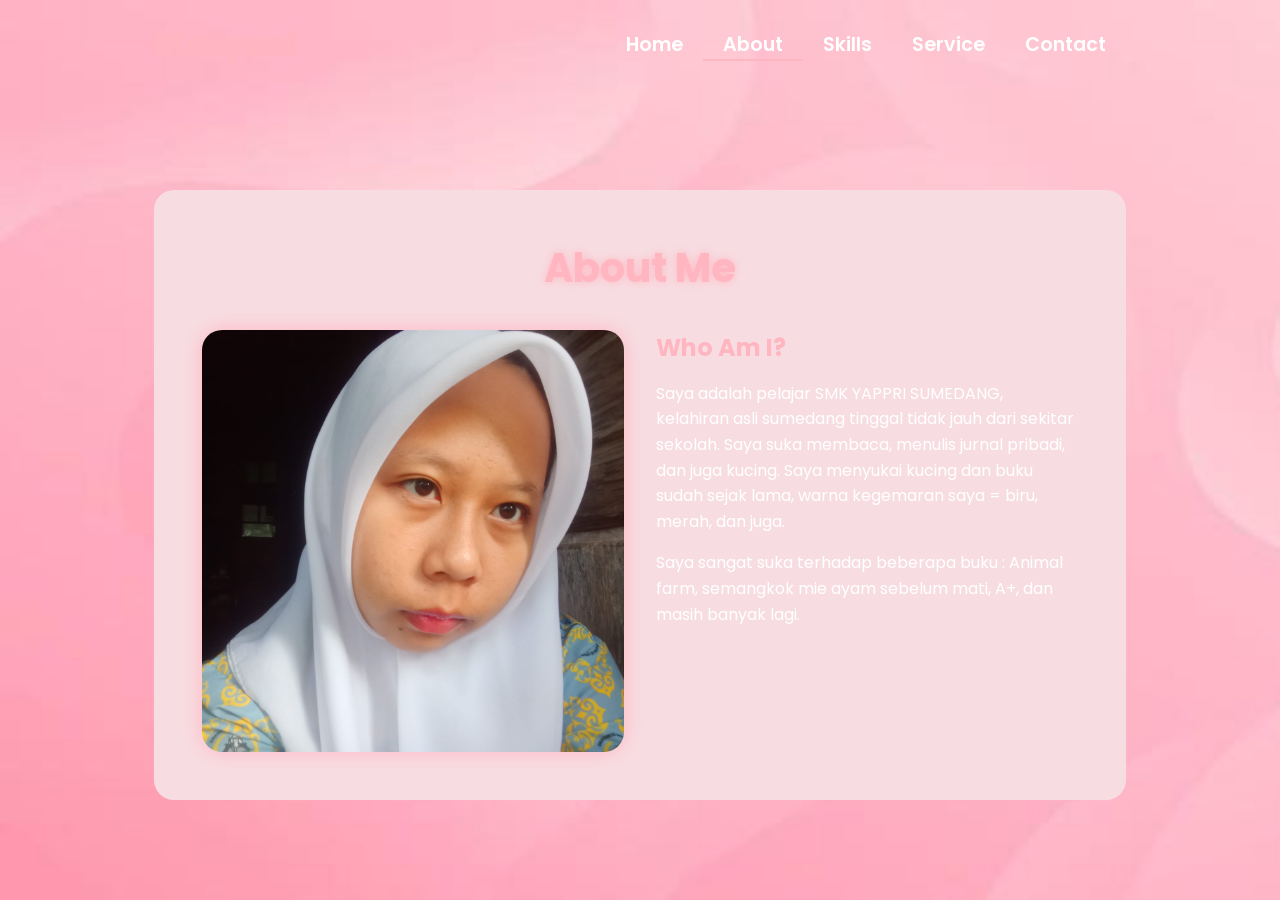
<file: about.html>
<!-- Subscribe Tamzidan Madiyin di YouTube -->

<!DOCTYPE html>
<html lang="en">

<head>
    <meta charset="UTF-8">
    <meta name="viewport" content="width=device-width, initial-scale=1.0">

    <!-- Link ke Font Awesome untuk ikon -->
    <link rel="stylesheet" href="https://cdnjs.cloudflare.com/ajax/libs/font-awesome/6.5.1/css/all.min.css">

    <!-- Link ke library animasi AOS -->
    <link rel="stylesheet" href="https://unpkg.com/aos@next/dist/aos.css" />

    <!-- CSS internal untuk styling halaman -->
    <style>
        /* 
          Import Google Font Poppins
          Font weight yang diimport: 100, 200, 300, 400, 500, 600 
        */
        @import url("https://fonts.googleapis.com/css2?family=Poppins:wght@100;200;300;400;500;600&display=swap");

        /* Reset CSS dan pengaturan default */
        * {
            padding: 0;
            margin: 0;
            font-family: "Poppins", sans-serif;
            box-sizing: border-box;
        }

        /* 
          Styling untuk body
          - Menggunakan background image
          - Cover seluruh viewport
          - Mencegah horizontal scroll
        */
        body {
            width: 100%;
            min-height: 100vh;
            background-image: url("./img/bg.jpg");
            background-size: cover;
            overflow-x: hidden;
            position: relative;
        }

        /* 
          Navbar styling
          - Fixed height 10vh
          - Posisi relative untuk positioning yang tepat
          - z-index tinggi agar selalu di atas konten lain
        */
        nav {
            width: 100%;
            height: 10vh;
            position: sticky;
            position: relative;
            /* Ubah dari sticky ke relative */
            z-index: 1000;
            /* Tambahkan z-index tinggi untuk nav */
        }

        /* Container untuk konten navbar */
        .nav-container {
            width: 100%;
            height: 100%;
            display: flex;
            justify-content: space-around;
            align-items: center;
        }

        /* 
          Logo styling
          - Warna putih dengan ukuran 2rem
          - Text shadow untuk efek glow pada span 
        */
        .logo {
            color: white;
            font-size: 2rem;
            font-weight: bold;
        }

        .logo span {
            color: #FFB6C1; /* Light Pink */
            text-shadow: 0 0 10px #FFB6C1; /* Light Pink */
        }

        /* 
          Hamburger dan Cancel button styling
          - Hanya muncul di mobile view
          - Posisi absolute di kanan atas
        */
        .hamburg,
        .cancel {
            cursor: pointer;
            position: absolute;
            right: 15px;
            top: 10px;
            color: white;
            display: none;
            font-size: clamp(2.5rem, 0.5rem + 5vw, 3rem);
        }

        /* 
          Navigation links container
          - Flex layout untuk alignment horizontal
        */
        .nav-container .links {
            display: flex;
        }

        /* 
          Individual navigation links
          - Spacing dan styling untuk tiap link
          - Hover effect dengan border bottom
        */
        .nav-container .links a {
            font-size: 1.2rem;
            color: white;
            margin: 0 20px;
            text-decoration: none;
            font-weight: 550;
            transition: 0.3s linear;
        }

        .nav-container .links a:hover {
            color: #FFB6C1; /* Light Pink */
            border-bottom: 2px solid #FFB6C1; /* Light Pink */
        }

        /* Styling untuk link aktif */
        .nav-container .links .active {
            color: #FFB6C1; /* Light Pink */
            border-bottom: 2px solid #FFB6C1; /* Light Pink */
        }

        /* 
          Dropdown menu untuk mobile view
          - Fixed positioning dengan transform untuk animasi
          - Backdrop filter untuk efek blur
        */
        .dropdown {
            z-index: 1000;
            position: fixed;
            top: 0;
            left: 0;
            right: 0;
            transform: translateY(-500px);
            width: 100%;
            height: auto;
            backdrop-filter: blur(4px) brightness(40%);
            box-shadow: 0 0 20px black;
            transition: 0.2s linear;
        }

        .dropdown .links a {
            display: flex;
            color: white;
            text-decoration: none;
            padding: 15px 0;
            justify-content: center;
            align-items: center;
            transition: 0.2s linear;
        }

        .dropdown .links a:hover {
            background-color: #FFB6C1; /* Light Pink */
        }

        /* About Section Styles */
        .about-container {
            width: 100%;
            min-height: 90vh;
            display: flex;
            justify-content: center;
            align-items: center;
            padding: 2rem;
            position: relative;
            z-index: 1;
        }

        .about-content {
            width: 80%;
            max-width: 1200px;
            background: #F7DDE2; /*soft PINK */
            backdrop-filter: blur(10px);
            border-radius: 20px;
            padding: 3rem;
            color: white;
            /* box-shadow: 0 0 30px rgba(58, 211, 3, 0.3); */
        }

        .about-header {
            text-align: center;
            margin-bottom: 2rem;
        }

        .about-header h1 {
            font-size: 2.5rem;
            color: #FFB6C1; /* Light Pink */
            text-shadow: 0 0 10px#FFB6C1; /* Light Pink */
            margin-bottom: 1rem;
        }

        .about-grid {
            display: grid;
            grid-template-columns: 1fr 1fr;
            gap: 2rem;
        }

        .about-image {
            width: 100%;
            aspect-ratio: 1;
            border-radius: 20px;
            overflow: hidden;
            box-shadow: 0 0 20px #FFB6C1; /* Light Pink */
        }

        .about-image img {
            width: 100%;
            height: 100%;
            object-fit: cover;
        }

        .about-text h2 {
            color: #FFB6C1; /* Light Pink */
            margin-bottom: 1rem;
        }

        .about-text p {
            line-height: 1.6;
            margin-bottom: 1rem;
        }

        .stats {
            display: grid;
            grid-template-columns: repeat(2, 1fr);
            gap: 1rem;
            margin-top: 2rem;
        }

        .stat-item {
            background: #F7DDE2; /*soft PINK */
            padding: 1rem;
            border-radius: 10px;
            text-align: center;
            border: 1px solid #FFB6C1; /* Light Pink */
            cursor: pointer;
        }

        .stat-item h3 {
            color: #FFB6C1; /* Light Pink */
            font-size: 1.5rem;
            margin-bottom: 0.5rem;
        }

        .content-grid {
            display: grid;
            grid-template-columns: repeat(auto-fit, minmax(280px, 1fr));
            gap: 2rem;
            padding: 2rem 0;
        }

        .content-card {
            background: #FFB6C1; /* Light Pink */
            border-radius: 15px;
            overflow: hidden;
            transition: all 0.3s ease;
            cursor: pointer;
        }

        .content-card:hover {
            transform: translateY(-5px);
            box-shadow: 0 5px 15px #FFB6C1; /* Light Pink */
        }

        .card-image {
            width: 100%;
            height: 200px;
            overflow: hidden;
        }

        .card-image img {
            width: 100%;
            height: 100%;
            object-fit: cover;
        }

        .card-info {
            padding: 1.5rem;
        }

        .card-info h3 {
            color:#FFB6C1; /* Light Pink */
            margin-bottom: 0.5rem;
        }

        .card-info p {
            font-size: 0.9rem;
            margin-bottom: 1rem;
        }

        .card-info .technologies {
            display: flex;
            flex-wrap: wrap;
            gap: 0.5rem;
            margin-top: 1rem;
        }

        .technology-tag {
            background: #F7DDE2; /*soft PINK */
            padding: 0.3rem 0.8rem;
            border-radius: 15px;
            font-size: 0.8rem;
            color: #FFB6C1; /* Light Pink */
        }

        .back-button {
            display: inline-block;
            padding: 0.8rem 1.5rem;
            background:#F7DDE2; /*soft PINK */
            color: white;
            border-radius: 5px;
            text-decoration: none;
            margin-bottom: 2rem;
            transition: all 0.3s ease;
        }

        .back-button:hover {
            background: #F7DDE2; /*soft PINK */
            transform: translateY(-2px);
        }

        .award-icon {
            font-size: 2rem;
            color: #FFB6C1; /* Light Pink */
            margin-bottom: 1rem;
        }

        .client-testimonial {
            font-style: italic;
            margin-top: 1rem;
            padding: 1rem;
            background: #F7DDE2; /*soft PINK */
            border-radius: 10px;
        }



        @media (max-width: 884px) {
            .about-grid {
                grid-template-columns: 1fr;
            }

            nav .logo {
                position: absolute;
                top: 16px;
                left: 15px;
                font-size: 1.5rem;
            }

            .nav-container .links {
                display: none;
            }

            .hamburg,
            .cancel {
                display: block;
            }
        }

        @media (max-width: 440px) {
            .about-container {
                padding: 1rem;
            }

            .about-content {
                width: 95%;
                /* Memperbesar width untuk layar kecil */
                padding: 1.5rem;
            }

            .about-header h1 {
                font-size: 1.8rem;
                /* Mengurangi ukuran judul */
            }

            .about-text h2 {
                font-size: 1.4rem;
                /* Mengurangi ukuran sub-judul */
            }

            .about-text p {
                font-size: 0.9rem;
                /* Mengurangi ukuran teks */
                line-height: 1.4;
            }

            .about-image {
                width: 100%;
                max-height: 250px;
                /* Membatasi tinggi gambar */
            }

            .stats {
                grid-template-columns: repeat(2, 1fr);
                /* Tetap 2 kolom tapi lebih kecil */
                gap: 0.8rem;
            }

            .stat-item {
                padding: 0.8rem;
            }

            .stat-item h3 {
                font-size: 1.2rem;
                /* Mengurangi ukuran angka statistik */
            }

            .stat-item p {
                font-size: 0.8rem;
                /* Mengurangi ukuran teks statistik */
            }

            /* Menyesuaikan padding untuk link statistik */
            .stat-item a {
                padding: 0.5rem;
                display: block;
            }
        }
    </style>
    <title>About - Portfolio Website</title>
</head>

<body>

    <!-- Navigasi -->
    <nav>
        <div class="nav-container">
            <div class="logo" data-aos="zoom-in" data-aos-duration="1500">
                 <span>Ristiyani</span>
            </div>
            <div class="links">
                <div class="link" data-aos="fade-up" data-aos-duration="1500" data-aos-delay="100"><a
                        href="index.html">Home</a></div>
                <div class="link active" data-aos="fade-up" data-aos-duration="1500" data-aos-delay="200"><a
                        href="about.html">About</a></div>
                <div class="link" data-aos="fade-up" data-aos-duration="1500" data-aos-delay="300"><a
                        href="skill.html">Skills</a></div>
                <div class="link" data-aos="fade-up" data-aos-duration="1500" data-aos-delay="400"><a
                        href="service.html">Service</a></div>
                <div class="link" data-aos="fade-up" data-aos-duration="1500" data-aos-delay="500"><a
                        href="contact.html">Contact</a></div>
            </div>
        </div>
        <i class="fa-solid fa-bars hamburg" onclick="hamburg()"></i>
        <div class="dropdown">
            <div class="links">
                <a href="index.html">Home</a>
                <a href="about.html">About</a>
                <a href="skill.html">Skills</a>
                <a href="service.html">Service</a>
                <a href="contact.html">Contact</a>
                <i class="fa-solid fa-xmark cancel" onclick="cancel()"></i>
            </div>
        </div>
    </nav>

    <!-- Konten utama halaman About -->
    <div class="about-container">
        <div class="about-content" id="aboutContent">
            <!-- Bagian header -->
            <div class="about-header" data-aos="fade-down" data-aos-duration="1500">
                <h1>About Me</h1>
            </div>

            <!-- Grid untuk gambar dan teks deskripsi -->
            <div class="about-grid">
                <div class="about-image" data-aos="fade-right" data-aos-duration="1500">
                    <img src="img/risti.jpeg" alt="About Image">
                </div>
                <div class="about-text" data-aos="fade-left" data-aos-duration="1500">
                    <h2>Who Am I?</h2>
                    <p>Saya adalah pelajar SMK YAPPRI SUMEDANG, kelahiran asli sumedang tinggal tidak jauh dari sekitar sekolah. Saya suka membaca, menulis jurnal pribadi, dan juga kucing.
                    Saya menyukai kucing dan buku sudah sejak lama, warna kegemaran saya = biru, merah, dan juga.</p>
                    <p>Saya sangat suka terhadap beberapa buku : Animal farm, semangkok mie ayam sebelum mati, A+, dan masih banyak lagi. </p>

            </div>
        </div>

        <!-- Link ke library animasi AOS -->
        <script src="https://unpkg.com/aos@next/dist/aos.js"></script>

        <!-- JavaScript untuk interaksi dan animasi halaman -->
        <script>

            // Inisialisasi library AOS
            AOS.init({ offset: 0 });

            // Fungsi untuk menampilkan menu hamburger
            function hamburg() {
                const navbar = document.querySelector(".dropdown")
                navbar.style.transform = "translateY(0px)"
            }

            // Fungsi untuk menyembunyikan menu hamburger
            function cancel() {
                const navbar = document.querySelector(".dropdown")
                navbar.style.transform = "translateY(-500px)"
            }

            // Fungsi untuk menampilkan daftar Project
            function showProjects() {
                const aboutContent = document.getElementById('aboutContent');
                aboutContent.innerHTML = `
                <a href="about.html" class="back-button" onclick="restoreInitialContent()">
                    <i class="fas fa-arrow-left"></i> Back
                </a>
                <div class="about-header" data-aos="fade-down" data-aos-duration="1500">
                    <h1>My Projects</h1>
                </div>
                <div class="content-grid">
                    ${generateProjectCards()}
                </div>
            `;
                AOS.refresh();
            }

            // Fungsi untuk menampilkan daftar Experience
            function showExperience() {
                const aboutContent = document.getElementById('aboutContent');
                aboutContent.innerHTML = `
                <a href="about.html" class="back-button" onclick="restoreInitialContent()">
                    <i class="fas fa-arrow-left"></i> Back
                </a>
                <div class="about-header" data-aos="fade-down" data-aos-duration="1500">
                    <h1>My Experience</h1>
                </div>
                <div class="content-grid">
                    ${generateExperienceCards()}
                </div>
            `;
                AOS.refresh();
            }

            // Fungsi untuk menampilkan daftar Clients
            function showClients() {
                const aboutContent = document.getElementById('aboutContent');
                aboutContent.innerHTML = `
                <a href="about.html" class="back-button" onclick="restoreInitialContent()">
                    <i class="fas fa-arrow-left"></i> Back
                </a>
                <div class="about-header" data-aos="fade-down" data-aos-duration="1500">
                    <h1>Client Success Stories</h1>
                </div>
                <div class="content-grid">
                    ${generateClientCards()}
                </div>
            `;
                AOS.refresh();
            }

            // Fungsi untuk menampilkan daftar Awards
            function showAwards() {
                const aboutContent = document.getElementById('aboutContent');
                aboutContent.innerHTML = `
                <a href="about.html" class="back-button" onclick="restoreInitialContent()">
                    <i class="fas fa-arrow-left"></i> Back
                </a>
                <div class="about-header" data-aos="fade-down" data-aos-duration="1500">
                    <h1>Awards & Recognition</h1>
                </div>
                <div class="content-grid">
                    ${generateAwardCards()}
                </div>
            `;
                AOS.refresh();
            }

            // Fungsi pembantu untuk menghasilkan kartu project
            function generateProjectCards() {
                const projects = [
                    {
                        title: "E-Commerce Platform",
                        image: "img/risti.jpeg",
                        description: "A full-stack e-commerce solution with payment integration",
                        technologies: ["React", "Node.js", "MongoDB"]
                    },
                    {
                        title: "Portfolio Website",
                        image: "img/zoro.jpg",
                        description: "Responsive portfolio website with modern animations",
                        technologies: ["HTML", "CSS", "JavaScript"]
                    },
                    {
                        title: "Task Management App",
                        image: "img/zoro.jpg",
                        description: "Mobile-first task management application",
                        technologies: ["Vue.js", "Firebase"]
                    }
                    // Add more projects as needed
                ];

                return projects.map(project => `
                <div class="content-card" data-aos="fade-up">
                    <div class="card-image">
                        <img src="${project.image}" alt="${project.title}">
                    </div>
                    <div class="card-info">
                        <h3>${project.title}</h3>
                        <p>${project.description}</p>
                        <div class="technologies">
                            ${project.technologies.map(tech => `
                                <span class="technology-tag">${tech}</span>
                            `).join('')}
                        </div>
                    </div>
                </div>
            `).join('');
            }

            // Fungsi pembantu untuk menghasilkan kartu experience
            function generateExperienceCards() {
                const experiences = [
                    {
                        title: "Senior Web Developer",
                        company: "Tech Solutions Inc.",
                        period: "2021 - Present",
                        description: "Leading frontend development team and implementing modern web solutions"
                    },
                    {
                        title: "Frontend Developer",
                        company: "Digital Agency",
                        period: "2019 - 2021",
                        description: "Developed responsive websites and web applications"
                    }
                    // Add more experiences as needed
                ];

                return experiences.map(exp => `
                <div class="content-card" data-aos="fade-up">
                    <div class="card-info">
                        <h3>${exp.title}</h3>
                        <h4>${exp.company}</h4>
                        <p class="period">${exp.period}</p>
                        <p>${exp.description}</p>
                    </div>
                </div>
            `).join('');
            }

            // Fungsi pembantu untuk menghasilkan kartu client
            function generateClientCards() {
                const clients = [
                    {
                        name: "Ell Udin",
                        company: "Innovation Corp",
                        image: "img/risti.jpeg",
                        testimonial: "Outstanding work on our company website redesign!"
                    },
                    {
                        name: "Ell Ucup",
                        company: "Tech Startup",
                        image: "img/risti.jpeg",
                        testimonial: "Delivered our app ahead of schedule with excellent quality"
                    }
                    // Add more clients as needed
                ];

                return clients.map(client => `
                <div class="content-card" data-aos="fade-up">
                    <div class="card-image">
                        <img src="${client.image}" alt="${client.name}">
                    </div>
                    <div class="card-info">
                        <h3>${client.name}</h3>
                        <h4>${client.company}</h4>
                        <p class="client-testimonial">"${client.testimonial}"</p>
                    </div>
                </div>
            `).join('');
            }

            // Fungsi pembantu untuk menghasilkan kartu award
            function generateAwardCards() {
                const awards = [
                    {
                        title: "Best Web Design",
                        organization: "Design Awards 2023",
                        description: "Recognition for exceptional web design and user experience"
                    },
                    {
                        title: "Innovation Award",
                        organization: "Tech Summit 2022",
                        description: "Awarded for innovative use of emerging technologies"
                    }
                    // Add more awards as needed
                ];

                return awards.map(award => `
                <div class="content-card" data-aos="fade-up">
                    <div class="card-info">
                        <div class="award-icon">
                            <i class="fas fa-trophy"></i>
                        </div>
                        <h3>${award.title}</h3>
                        <h4>${award.organization}</h4>
                        <p>${award.description}</p>
                    </div>
                </div>
            `).join('');
            }

            // Fungsi untuk mengembalikan konten awal
            function restoreInitialContent() {
                const aboutContent = document.getElementById('aboutContent');
                aboutContent.innerHTML = `
                <div class="about-header" data-aos="fade-down" data-aos-duration="1500">
                    <h1>About Me</h1>
                </div>
                <div class="about-grid">
                    <div class="about-image" data-aos="fade-right" data-aos-duration="1500">
                        <img src="img/zoro.jpg" alt="About Image">
                    </div>
                    <div class="about-text" data-aos="fade-left" data-aos-duration="1500">
                        <h2>Who Am I?</h2>
                        <p>I'm a passionate developer and designer with a keen eye for detail and a drive for creating
                            innovative digital solutions. With expertise in web development, UI/UX design, and content
                            creation, I bring ideas to life through code and creativity.</p>
                        <p>My journey in technology began with a simple curiosity and has evolved into a professional
                            pursuit of excellence in digital craftsmanship.</p>

                        <div class="stats">
                            <div class="stat-item" data-aos="zoom-in" data-aos-duration="1500" data-aos-delay="200" onclick="showProjects()">
                                <h3>50+</h3>
                                <p>Projects Completed</p>
                            </div>
                            <div class="stat-item" data-aos="zoom-in" data-aos-duration="1500" data-aos-delay="400" onclick="showExperience()">
                                <h3>3+</h3>
                                <p>Years Experience</p>
                            </div>
                            <div class="stat-item" data-aos="zoom-in" data-aos-duration="1500" data-aos-delay="600" onclick="showClients()">
                                <h3>20+</h3>
                                <p>Happy Clients</p>
                            </div>
                            <div class="stat-item" data-aos="zoom-in" data-aos-duration="1500" data-aos-delay="800" onclick="showAwards()">
                                <h3>15+</h3>
                                <p>Awards Won</p>
                            </div>
                        </div>
                    </div>
                </div>
            `;
                AOS.refresh();
            }

        </script>
</body>

</html>

<!-- Subscribe Tamzidan Madiyin di YouTube -->
</file>
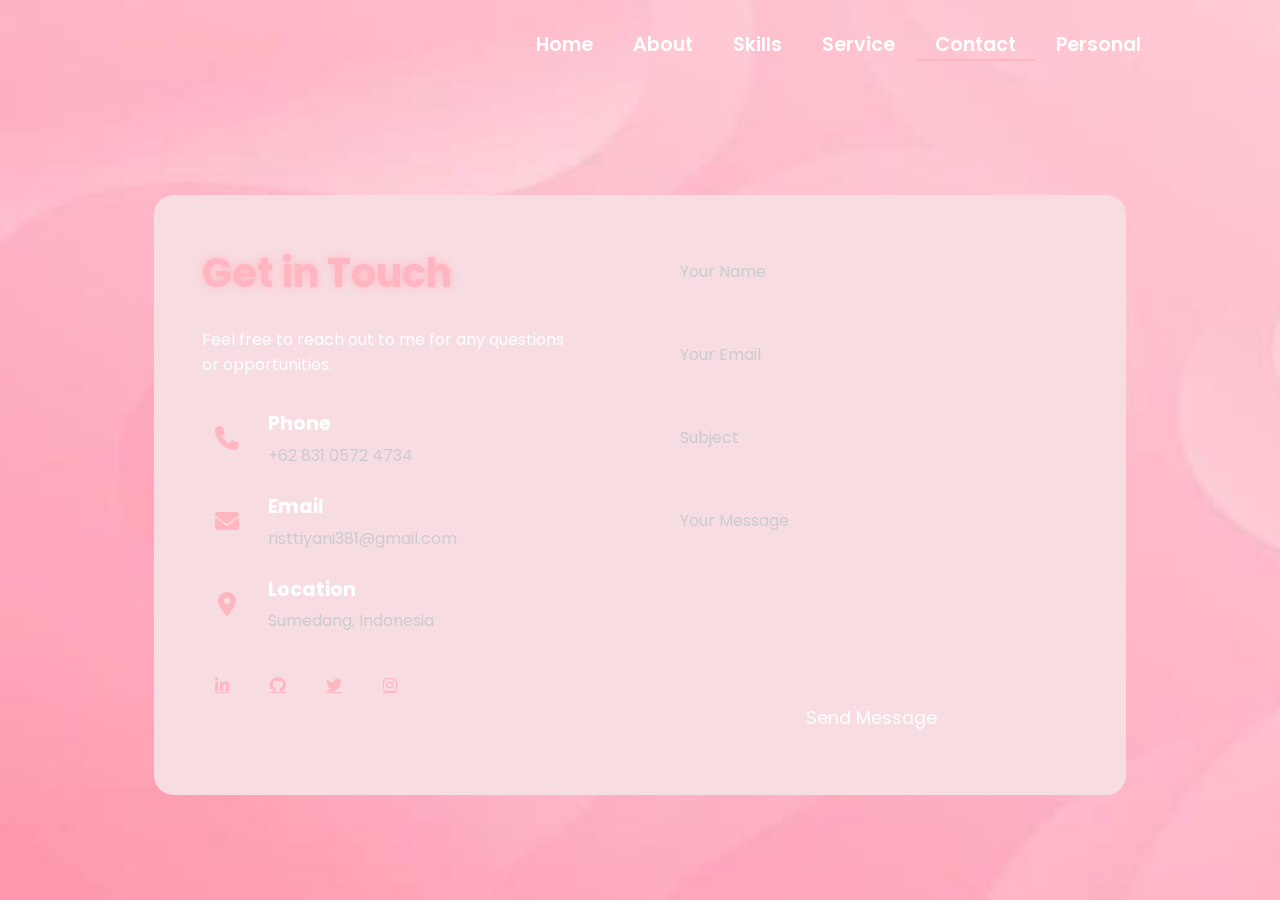
<file: contact.html>
<!-- Subscribe Tamzidan Madiyin di YouTube -->
<!DOCTYPE html>
<html lang="en">

<head>
    <meta charset="UTF-8">
    <meta name="viewport" content="width=device-width, initial-scale=1.0">
    <link rel="stylesheet" href="https://cdnjs.cloudflare.com/ajax/libs/font-awesome/6.5.1/css/all.min.css">
    <link rel="stylesheet" href="https://unpkg.com/aos@next/dist/aos.css" />
    <style>
        @import url("https://fonts.googleapis.com/css2?family=Poppins:wght@100;200;300;400;500;600&display=swap");

        * {
            padding: 0;
            margin: 0;
            font-family: "Poppins", sans-serif;
            box-sizing: border-box;
        }

        body {
            width: 100%;
            height: 100vh;
            background-image: url("./img/bg.jpg");
            background-size: cover;
            overflow: auto;
            position: relative;
        }

        nav {
            width: 100%;
            height: 10vh;
            position: relative;
            z-index: 1000;
        }

        .nav-container {
            width: 100%;
            height: 100%;
            display: flex;
            justify-content: space-around;
            align-items: center;
        }

        .logo {
            color: white;
            font-size: 2rem;
            font-weight: bold;
        }

        .logo span {
            color: #FFB6C1; /* Light Pink */
            text-shadow: 0 0 10px #FFB6C1; /* Light Pink */
        }

        .hamburg,
        .cancel {
            cursor: pointer;
            position: absolute;
            right: 15px;
            top: 10px;
            color: white;
            display: none;
            font-size: clamp(2.5rem, 0.5rem + 5vw, 3rem);
        }

        .nav-container .links {
            display: flex;
        }

        .nav-container .links a {
            font-size: 1.2rem;
            color: white;
            margin: 0 20px;
            text-decoration: none;
            font-weight: 550;
            transition: 0.3s linear;
        }

        .nav-container .links a:hover {
            color: #FFB6C1; /* Light Pink */
            border-bottom: 2px solid #FFB6C1; /* Light Pink */
        }

        .nav-container .links .active {
            color: #FFB6C1; /* Light Pink */
            border-bottom: 2px solid #FFB6C1; /* Light Pink */
        }

        .dropdown {
            z-index: 1000;
            position: fixed;
            top: 0;
            left: 0;
            right: 0;
            transform: translateY(-500px);
            width: 100%;
            height: auto;
            backdrop-filter: blur(4px) brightness(40%);
            box-shadow: 0 0 20px black;
            transition: 0.2s linear;
        }

        .dropdown .links a {
            display: flex;
            color: white;
            text-decoration: none;
            padding: 15px 0;
            justify-content: center;
            align-items: center;
            transition: 0.2s linear;
        }

        .dropdown .links a:hover {
            background-color: rgb(58, 211, 3);
        }

        /* Contact Section Styles */
        .contact-container {
            width: 100%;
            min-height: 90vh;
            display: flex;
            justify-content: center;
            align-items: center;
            padding: 2rem;
        }

        .contact-content {
            width: 80%;
            max-width: 1200px;
            background: #F7DDE2; /*soft PINK */
            backdrop-filter: blur(10px);
            border-radius: 20px;
            padding: 3rem;
            color: white;
            display: grid;
            grid-template-columns: 1fr 1fr;
            gap: 3rem;
        }

        .contact-info {
            padding-right: 2rem;
        }

        .contact-header h1 {
            font-size: 2.5rem;
            color: #FFB6C1; /* Light Pink */
            text-shadow: 0 0 10px #FFB6C1; /* Light Pink */
            margin-bottom: 1.5rem;
        }

        .contact-details {
            margin-top: 2rem;
        }

        .contact-item {
            display: flex;
            align-items: center;
            margin-bottom: 1.5rem;
        }

        .contact-icon {
            width: 50px;
            height: 50px;
            background: #F7DDE2; /*soft PINK */
            border-radius: 50%;
            display: flex;
            justify-content: center;
            align-items: center;
            margin-right: 1rem;
        }

        .contact-icon i {
            font-size: 1.5rem;
            color: #FFB6C1; /* Light Pink */
        }

        .contact-text h3 {
            font-size: 1.2rem;
            margin-bottom: 0.3rem;
        }

        .contact-text p {
            color: #cccccc;
        }

        .contact-form form {
            display: flex;
            flex-direction: column;
            gap: 1.5rem;
        }

        .form-group {
            position: relative;
        }

        .form-group input,
        .form-group textarea {
            width: 100%;
            padding: 1rem;
            background:#F7DDE2; /*soft PINK */
            border: 1px solid #F7DDE2; /*soft PINK */
            border-radius: 8px;
            color: white;
            font-size: 1rem;
            transition: all 0.3s ease;
        }

        .form-group textarea {
            height: 150px;
            resize: none;
        }

        .form-group input:focus,
        .form-group textarea:focus {
            outline: none;
            border-color: #FFB6C1; /* Light Pink */
            box-shadow: 0 0 10px#FFB6C1; /* Light Pink */
        }

        .form-group label {
            position: absolute;
            left: 1rem;
            top: 1rem;
            color: #cccccc;
            transition: all 0.3s ease;
            pointer-events: none;
        }

        .form-group input:focus~label,
        .form-group input:valid~label,
        .form-group textarea:focus~label,
        .form-group textarea:valid~label {
            top: -0.5rem;
            left: 0.8rem;
            font-size: 0.8rem;
            padding: 0 0.5rem;
            background: #F7DDE2; /*soft PINK */
            color: #FFB6C1; /* Light Pink */
        }

        .submit-btn {
            padding: 1rem 2rem;
            background: #F7DDE2; /*soft PINK */
            border: none;
            border-radius: 8px;
            color: white;
            font-size: 1.1rem;
            cursor: pointer;
            transition: all 0.3s ease;
            margin-top: 1rem;
        }

        .submit-btn:hover {
            background: transparent;
            box-shadow: 0 0 20px #F7DDE2; /*soft PINK */
            border: 2px solid #F7DDE2; /*soft PINK */
        }

        .social-links {
            margin-top: 2rem;
            display: flex;
            gap: 1rem;
        }

        .social-links a {
            width: 40px;
            height: 40px;
            background: #F7DDE2; /*soft PINK */
            border-radius: 50%;
            display: flex;
            justify-content: center;
            align-items: center;
            color: #FFB6C1; /* Light Pink */
            transition: all 0.3s ease;
        }

        .social-links a:hover {
            background: #F7DDE2; /*soft PINK */
            color: white;
            transform: translateY(-5px);
            box-shadow: 0 0 15px #F7DDE2; /*soft PINK */
        }

        @media (max-height: 800px) {
            body {
                height: auto;
                min-height: 100vh;
            }

            .contact-container {
                height: auto;
                min-height: 90vh;
            }
        }

        @media (max-width: 884px) {
            nav .logo {
                position: absolute;
                top: 16px;
                left: 15px;
                font-size: 1.5rem;
            }

            .nav-container .links {
                display: none;
            }

            .hamburg,
            .cancel {
                display: block;
            }

            .contact-content {
                grid-template-columns: 1fr;
                gap: 2rem;
            }

            .contact-info {
                padding-right: 0;
            }
        }

        @media (max-width: 640px) {
            .contact-container {
                padding: 1rem;
            }

            .contact-content {
                width: 95%;
                padding: 1.5rem;
            }

            .contact-header h1 {
                font-size: 2rem;
            }

            .contact-item {
                flex-direction: column;
                text-align: center;
            }

            .contact-icon {
                margin-right: 0;
                margin-bottom: 1rem;
            }
        }
    </style>
    <title>Contact - Portfolio Website</title>
</head>

<body>
    <nav>
        <div class="nav-container">
            <div class="logo" data-aos="zoom-in" data-aos-duration="1500">
                 <span>RISTIYANI</span>
            </div>
            <div class="links">
                <div class="link" data-aos="fade-up" data-aos-duration="1500" data-aos-delay="100"><a
                        href="index.html">Home</a></div>
                <div class="link" data-aos="fade-up" data-aos-duration="1500" data-aos-delay="200"><a
                        href="about.html">About</a></div>
                <div class="link" data-aos="fade-up" data-aos-duration="1500" data-aos-delay="300"><a
                        href="skill.html">Skills</a></div>
                <div class="link" data-aos="fade-up" data-aos-duration="1500" data-aos-delay="400"><a
                        href="service.html">Service</a></div>
                <div class="link active" data-aos="fade-up" data-aos-duration="1500" data-aos-delay="500"><a
                        href="contact.html">Contact</a></div>
                <div class="link" data-aos="fade-up" data-aos-duration="1500" data-aos-delay="500"><a
                        href="personal.html">Personal</a></div>
            </div>
        </div>
        <i class="fa-solid fa-bars hamburg" onclick="hamburg()"></i>
        <div class="dropdown">
            <div class="links">
                <a href="index.html">Home</a>
                <a href="about.html">About</a>
                <a href="skill.html">Skills</a>
                <a href="service.html">Service</a>
                <a href="contact.html">Contact</a>
                <a href="personal.html">Personal</a>
                <i class="fa-solid fa-xmark cancel" onclick="cancel()"></i>
            </div>
        </div>
    </nav>

    <div class="contact-container">
        <div class="contact-content">
            <div class="contact-info">
                <div class="contact-header" data-aos="fade-right" data-aos-duration="1500">
                    <h1>Get in Touch</h1>
                    <p>Feel free to reach out to me for any questions or opportunities.</p>
                </div>

                <div class="contact-details">
                    <div class="contact-item" data-aos="fade-right" data-aos-duration="1500" data-aos-delay="200">
                        <div class="contact-icon">
                            <i class="fas fa-phone"></i>
                        </div>
                        <div class="contact-text">
                            <h3>Phone</h3>
                            <p>+62 831 0572 4734</p>
                        </div>
                    </div>

                    <div class="contact-item" data-aos="fade-right" data-aos-duration="1500" data-aos-delay="400">
                        <div class="contact-icon">
                            <i class="fas fa-envelope"></i>
                        </div>
                        <div class="contact-text">
                            <h3>Email</h3>
                            <p>risttiyani381@gmail.com</p>
                        </div>
                    </div>

                    <div class="contact-item" data-aos="fade-right" data-aos-duration="1500" data-aos-delay="600">
                        <div class="contact-icon">
                            <i class="fas fa-location-dot"></i>
                        </div>
                        <div class="contact-text">
                            <h3>Location</h3>
                            <p>Sumedang, Indonesia</p>
                        </div>
                    </div>
                </div>

                <div class="social-links" data-aos="fade-up" data-aos-duration="1500" data-aos-delay="800">
                    <a href="#"><i class="fab fa-linkedin-in"></i></a>
                    <a href="#"><i class="fab fa-github"></i></a>
                    <a href="#"><i class="fab fa-twitter"></i></a>
                    <a href="#"><i class="fab fa-instagram"></i></a>
                </div>
            </div>

            <div class="contact-form" data-aos="fade-left" data-aos-duration="1500" data-aos-delay="200">
                <form action="https://formspree.io/f/mwppavbk" method="POST">
                    <div class="form-group">
                        <input type="text" id="name" name="name" required>
                        <label for="name">Your Name</label>
                    </div>

                    <div class="form-group">
                        <input type="email" id="email" name="email" required>
                        <label for="email">Your Email</label>
                    </div>

                    <div class="form-group">
                        <input type="text" id="subject" name="subject" required>
                        <label for="subject">Subject</label>
                    </div>

                    <div class="form-group">
                        <textarea id="message" name="message" required></textarea>
                        <label for="message">Your Message</label>
                    </div>

                    <button type="submit" class="submit-btn">Send Message</button>
                </form>
            </div>
        </div>
    </div>

    <script src="https://unpkg.com/aos@next/dist/aos.js"></script>
    <script>
        AOS.init({ offset: 0, });
    </script>
    <script src="./js/script.js"></script>
</body>

</html>
<!-- Subscrbe YouTube Tamzidan Mahdiyin  -->
</file>
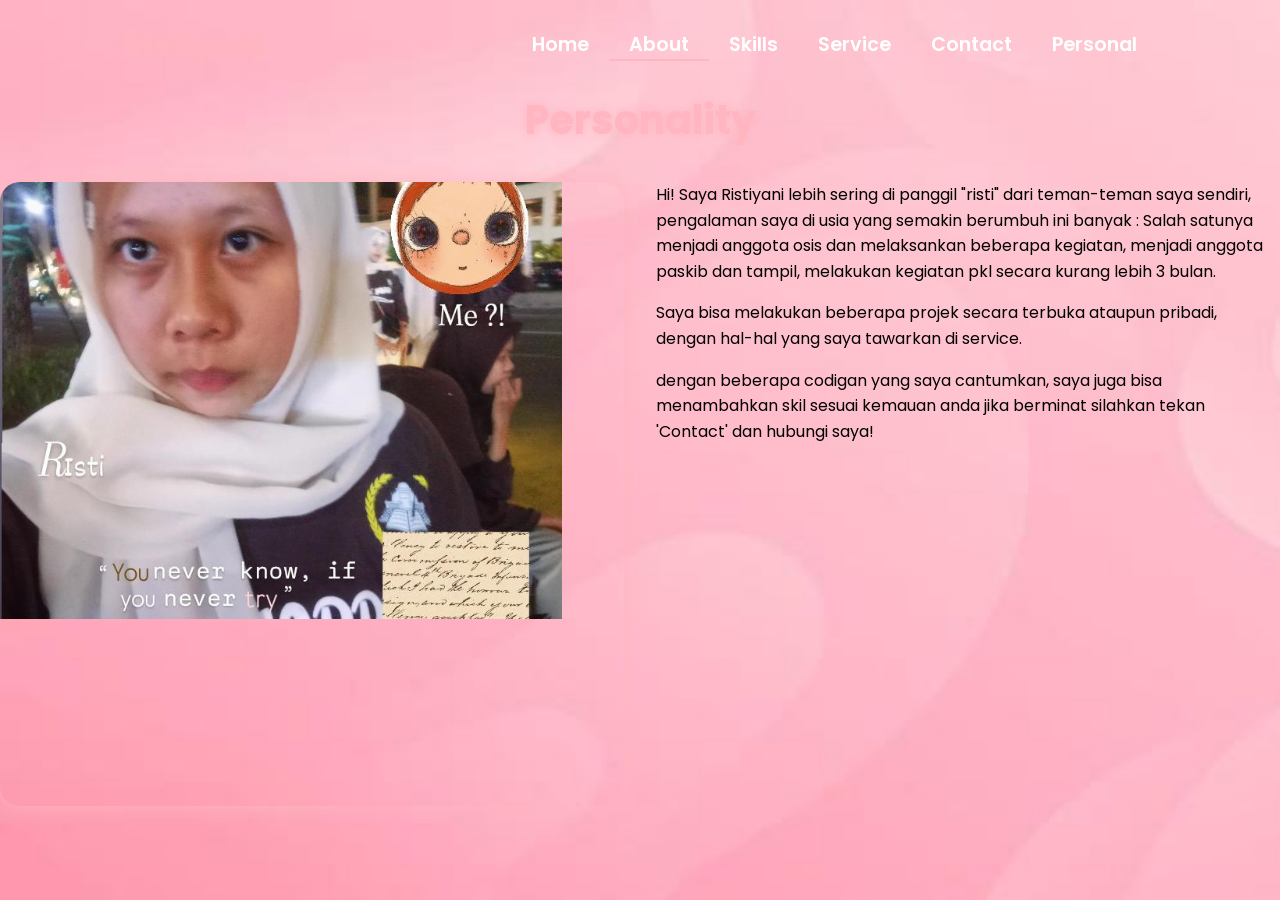
<file: personal.html>
<!DOCTYPE html>
<html lang="en">

<head>
    <meta charset="UTF-8">
    <meta name="viewport" content="width=device-width, initial-scale=1.0">

    <!-- Link ke Font Awesome untuk ikon -->
    <link rel="stylesheet" href="https://cdnjs.cloudflare.com/ajax/libs/font-awesome/6.5.1/css/all.min.css">

    <!-- Link ke library animasi AOS -->
    <link rel="stylesheet" href="https://unpkg.com/aos@next/dist/aos.css" />

    <!-- CSS internal untuk styling halaman -->
    <style>
        /* 
          Import Google Font Poppins
          Font weight yang diimport: 100, 200, 300, 400, 500, 600 
        */
        @import url("https://fonts.googleapis.com/css2?family=Poppins:wght@100;200;300;400;500;600&display=swap");

        /* Reset CSS dan pengaturan default */
        * {
            padding: 0;
            margin: 0;
            font-family: "Poppins", sans-serif;
            box-sizing: border-box;
        }

        /* 
          Styling untuk body
          - Menggunakan background image
          - Cover seluruh viewport
          - Mencegah horizontal scroll
        */
        body {
            width: 100%;
            min-height: 100vh;
            background-image: url("./img/bg.jpg");
            background-size: cover;
            overflow-x: hidden;
            position: relative;
        }

        /* 
          Navbar styling
          - Fixed height 10vh
          - Posisi relative untuk positioning yang tepat
          - z-index tinggi agar selalu di atas konten lain
        */
        nav {
            width: 100%;
            height: 10vh;
            position: sticky;
            position: relative;
            /* Ubah dari sticky ke relative */
            z-index: 1000;
            /* Tambahkan z-index tinggi untuk nav */
        }

        /* Container untuk konten navbar */
        .nav-container {
            width: 100%;
            height: 100%;
            display: flex;
            justify-content: space-around;
            align-items: center;
        }

        /* 
          Logo styling
          - Warna putih dengan ukuran 2rem
          - Text shadow untuk efek glow pada span 
        */
        .logo {
            color: white;
            font-size: 2rem;
            font-weight: bold;
        }

        .logo span {
            color: #FFB6C1; /* Light Pink */
            text-shadow: 0 0 10px #FFB6C1; /* Light Pink */
        }

        /* 
          Hamburger dan Cancel button styling
          - Hanya muncul di mobile view
          - Posisi absolute di kanan atas
        */
        .hamburg,
        .cancel {
            cursor: pointer;
            position: absolute;
            right: 15px;
            top: 10px;
            color: white;
            display: none;
            font-size: clamp(2.5rem, 0.5rem + 5vw, 3rem);
        }

        /* 
          Navigation links container
          - Flex layout untuk alignment horizontal
        */
        .nav-container .links {
            display: flex;
        }

        /* 
          Individual navigation links
          - Spacing dan styling untuk tiap link
          - Hover effect dengan border bottom
        */
        .nav-container .links a {
            font-size: 1.2rem;
            color: white;
            margin: 0 20px;
            text-decoration: none;
            font-weight: 550;
            transition: 0.3s linear;
        }

        .nav-container .links a:hover {
            color: #FFB6C1; /* Light Pink */
            border-bottom: 2px solid #FFB6C1; /* Light Pink */
        }

        /* Styling untuk link aktif */
        .nav-container .links .active {
            color: #FFB6C1; /* Light Pink */
            border-bottom: 2px solid #FFB6C1; /* Light Pink */
        }

        /* 
          Dropdown menu untuk mobile view
          - Fixed positioning dengan transform untuk animasi
          - Backdrop filter untuk efek blur
        */
        .dropdown {
            z-index: 1000;
            position: fixed;
            top: 0;
            left: 0;
            right: 0;
            transform: translateY(-500px);
            width: 100%;
            height: auto;
            backdrop-filter: blur(4px) brightness(40%);
            box-shadow: 0 0 20px black;
            transition: 0.2s linear;
        }

        .dropdown .links a {
            display: flex;
            color: white;
            text-decoration: none;
            padding: 15px 0;
            justify-content: center;
            align-items: center;
            transition: 0.2s linear;
        }

        .dropdown .links a:hover {
            background-color: #FFB6C1; /* Light Pink */
        }

        /* About Section Styles */
        .about-container {
            width: 100%;
            min-height: 90vh;
            display: flex;
            justify-content: center;
            align-items: center;
            padding: 2rem;
            position: relative;
            z-index: 1;
        }

        .about-content {
            width: 80%;
            max-width: 1200px;
            background: #F7DDE2; /*soft PINK */
            backdrop-filter: blur(10px);
            border-radius: 20px;
            padding: 3rem;
            color: white;
            /* box-shadow: 0 0 30px rgba(58, 211, 3, 0.3); */
        }

        .about-header {
            text-align: center;
            margin-bottom: 2rem;
        }

        .about-header h1 {
            font-size: 2.5rem;
            color: #FFB6C1; /* Light Pink */
            text-shadow: 0 0 10px#FFB6C1; /* Light Pink */
            margin-bottom: 1rem;
        }

        .about-grid {
            display: grid;
            grid-template-columns: 1fr 1fr;
            gap: 2rem;
        }

        .about-image {
            width: 100%;
            aspect-ratio: 1;
            border-radius: 20px;
            overflow: hidden;
            box-shadow: 0 0 20px #FFB6C1; /* Light Pink */
        }

        .about-image img {
            width: 90%;
            height: 70%;
            object-fit: cover;
        }

        .about-text h2 {
            color: #FFB6C1; /* Light Pink */
            margin-bottom: 1rem;
        }

        .about-text p {
            line-height: 1.6;
            margin-bottom: 1rem;
        }

        .stats {
            display: grid;
            grid-template-columns: repeat(2, 1fr);
            gap: 1rem;
            margin-top: 2rem;
        }

        .stat-item {
            background: #F7DDE2; /*soft PINK */
            padding: 1rem;
            border-radius: 10px;
            text-align: center;
            border: 1px solid #FFB6C1; /* Light Pink */
            cursor: pointer;
        }

        .stat-item h3 {
            color: #FFB6C1; /* Light Pink */
            font-size: 1.5rem;
            margin-bottom: 0.5rem;
        }

        .content-grid {
            display: grid;
            grid-template-columns: repeat(auto-fit, minmax(280px, 1fr));
            gap: 2rem;
            padding: 2rem 0;
        }

        .content-card {
            background: #FFB6C1; /* Light Pink */
            border-radius: 15px;
            overflow: hidden;
            transition: all 0.3s ease;
            cursor: pointer;
        }

        .content-card:hover {
            transform: translateY(-5px);
            box-shadow: 0 5px 15px #FFB6C1; /* Light Pink */
        }

        .card-image {
            width: 100%;
            height: 200px;
            overflow: hidden;
        }

        .card-image img {
            width: 100%;
            height: 100%;
            object-fit: cover;
        }

        .card-info {
            padding: 1.5rem;
        }

        .card-info h3 {
            color:#FFB6C1; /* Light Pink */
            margin-bottom: 0.5rem;
        }

        .card-info p {
            font-size: 0.9rem;
            margin-bottom: 1rem;
        }

        .card-info .technologies {
            display: flex;
            flex-wrap: wrap;
            gap: 0.5rem;
            margin-top: 1rem;
        }

        .technology-tag {
            background: #F7DDE2; /*soft PINK */
            padding: 0.3rem 0.8rem;
            border-radius: 15px;
            font-size: 0.8rem;
            color: #FFB6C1; /* Light Pink */
        }

        .back-button {
            display: inline-block;
            padding: 0.8rem 1.5rem;
            background:#F7DDE2; /*soft PINK */
            color: white;
            border-radius: 5px;
            text-decoration: none;
            margin-bottom: 2rem;
            transition: all 0.3s ease;
        }

        .back-button:hover {
            background: #F7DDE2; /*soft PINK */
            transform: translateY(-2px);
        }

        .award-icon {
            font-size: 2rem;
            color: #FFB6C1; /* Light Pink */
            margin-bottom: 1rem;
        }

        .client-testimonial {
            font-style: italic;
            margin-top: 1rem;
            padding: 1rem;
            background: #F7DDE2; /*soft PINK */
            border-radius: 10px;
        }



        @media (max-width: 884px) {
            .about-grid {
                grid-template-columns: 1fr;
            }

            nav .logo {
                position: absolute;
                top: 16px;
                left: 15px;
                font-size: 1.5rem;
            }

            .nav-container .links {
                display: none;
            }

            .hamburg,
            .cancel {
                display: block;
            }
        }

        @media (max-width: 440px) {
            .about-container {
                padding: 1rem;
            }

            .about-content {
                width: 95%;
                /* Memperbesar width untuk layar kecil */
                padding: 1.5rem;
            }

            .about-header h1 {
                font-size: 1.8rem;
                /* Mengurangi ukuran judul */
            }

            .about-text h2 {
                font-size: 1.4rem;
                /* Mengurangi ukuran sub-judul */
            }

            .about-text p {
                font-size: 0.9rem;
                /* Mengurangi ukuran teks */
                line-height: 1.4;
            }

            .about-image {
                width: 100%;
                max-height: 250px;
                /* Membatasi tinggi gambar */
            }

            .stats {
                grid-template-columns: repeat(2, 1fr);
                /* Tetap 2 kolom tapi lebih kecil */
                gap: 0.8rem;
            }

            .stat-item {
                padding: 0.8rem;
            }

            .stat-item h3 {
                font-size: 1.2rem;
                /* Mengurangi ukuran angka statistik */
            }

            .stat-item p {
                font-size: 0.8rem;
                /* Mengurangi ukuran teks statistik */
            }

            /* Menyesuaikan padding untuk link statistik */
            .stat-item a {
                padding: 0.5rem;
                display: block;
            }
        }
    </style>
    <title>About - Portfolio Website</title>
</head>

<body>

    <!-- Navigasi -->
    <nav>
        <div class="nav-container">
            <div class="logo" data-aos="zoom-in" data-aos-duration="1500">
                 <span>Ristiyani</span>
            </div>
            <div class="links">
                <div class="link" data-aos="fade-up" data-aos-duration="1500" data-aos-delay="100"><a
                        href="index.html">Home</a></div>
                <div class="link active" data-aos="fade-up" data-aos-duration="1500" data-aos-delay="200"><a
                        href="about.html">About</a></div>
                <div class="link" data-aos="fade-up" data-aos-duration="1500" data-aos-delay="300"><a
                        href="skill.html">Skills</a></div>
                <div class="link" data-aos="fade-up" data-aos-duration="1500" data-aos-delay="400"><a
                        href="service.html">Service</a></div>
                <div class="link" data-aos="fade-up" data-aos-duration="1500" data-aos-delay="500"><a
                        href="contact.html">Contact</a></div>
                <div class="link" data-aos="fade-up" data-aos-duration="1500" data-aos-delay="500"><a
                        href="personal.html">Personal</a></div>
            </div>
        </div>
        <i class="fa-solid fa-bars hamburg" onclick="hamburg()"></i>
        <div class="dropdown">
            <div class="links">
                <a href="index.html">Home</a>
                <a href="about.html">About</a>
                <a href="skill.html">Skills</a>
                <a href="service.html">Service</a>
                <a href="contact.html">Contact</a>
                <a href="personal.html">Personal</a>
                <i class="fa-solid fa-xmark cancel" onclick="cancel()"></i>
            </div>
        </div>
    </nav>

    <!-- Konten utama halaman About -->
    <div class="personal-container">
        <div class="personal-content" id="aboutContent">
            <!-- Bagian header -->
            <div class="about-header" data-aos="fade-down" data-aos-duration="1500">
                <h1>Personality</h1>
            </div>

            <!-- Grid untuk gambar dan teks deskripsi -->
            <div class="about-grid">
                <div class="about-image" data-aos="fade-right" data-aos-duration="1500">
                    <img src="img/ree.jpeg" alt="personal  Image">
                </div>
                <div class="about-text" data-aos="fade-left" data-aos-duration="1500">
                    
                     <p>Hi! Saya Ristiyani lebih sering di panggil "risti" dari teman-teman saya sendiri, pengalaman saya di usia yang semakin berumbuh ini banyak :
                    Salah satunya menjadi anggota osis dan melaksankan beberapa kegiatan, menjadi anggota paskib dan tampil, melakukan kegiatan pkl secara kurang lebih 3 bulan.</p>
                    <p>Saya bisa melakukan beberapa projek secara terbuka ataupun pribadi, dengan hal-hal yang saya tawarkan di service.  </p>
                    <p>dengan beberapa codigan yang saya cantumkan, saya juga bisa  menambahkan skil sesuai kemauan anda jika berminat silahkan tekan 'Contact' dan hubungi saya!</p>

            </div>
        </div>
    </div>





     <!-- Link ke library animasi AOS -->
        <script src="https://unpkg.com/aos@next/dist/aos.js"></script>

        <!-- JavaScript untuk interaksi dan animasi halaman -->
        <script>

            // Inisialisasi library AOS
            AOS.init({ offset: 0 });

            // Fungsi untuk menampilkan menu hamburger
            function hamburg() {
                const navbar = document.querySelector(".dropdown")
                navbar.style.transform = "translateY(0px)"
            }

            // Fungsi untuk menyembunyikan menu hamburger
            function cancel() {
                const navbar = document.querySelector(".dropdown")
                navbar.style.transform = "translateY(-500px)"
            }

            // Fungsi untuk menampilkan daftar Project
            function showProjects() {
                const aboutContent = document.getElementById('aboutContent');
                aboutContent.innerHTML = `
                <a href="about.html" class="back-button" onclick="restoreInitialContent()">
                    <i class="fas fa-arrow-left"></i> Back
                </a>
                <div class="about-header" data-aos="fade-down" data-aos-duration="1500">
                    <h1>My Projects</h1>
                </div>
                <div class="content-grid">
                    ${generateProjectCards()}
                </div>
            `;
                AOS.refresh();
            }

            // Fungsi untuk menampilkan daftar Experience
            function showExperience() {
                const aboutContent = document.getElementById('aboutContent');
                aboutContent.innerHTML = `
                <a href="about.html" class="back-button" onclick="restoreInitialContent()">
                    <i class="fas fa-arrow-left"></i> Back
                </a>
                <div class="about-header" data-aos="fade-down" data-aos-duration="1500">
                    <h1>My Experience</h1>
                </div>
                <div class="content-grid">
                    ${generateExperienceCards()}
                </div>
            `;
                AOS.refresh();
            }

            // Fungsi untuk menampilkan daftar Clients
            function showClients() {
                const aboutContent = document.getElementById('aboutContent');
                aboutContent.innerHTML = `
                <a href="about.html" class="back-button" onclick="restoreInitialContent()">
                    <i class="fas fa-arrow-left"></i> Back
                </a>
                <div class="about-header" data-aos="fade-down" data-aos-duration="1500">
                    <h1>Client Success Stories</h1>
                </div>
                <div class="content-grid">
                    ${generateClientCards()}
                </div>
            `;
                AOS.refresh();
            }

            // Fungsi untuk menampilkan daftar Awards
            function showAwards() {
                const aboutContent = document.getElementById('aboutContent');
                aboutContent.innerHTML = `
                <a href="about.html" class="back-button" onclick="restoreInitialContent()">
                    <i class="fas fa-arrow-left"></i> Back
                </a>
                <div class="about-header" data-aos="fade-down" data-aos-duration="1500">
                    <h1>Awards & Recognition</h1>
                </div>
                <div class="content-grid">
                    ${generateAwardCards()}
                </div>
            `;
                AOS.refresh();
            }

</script>
</div>
</body>
</html>
</file>
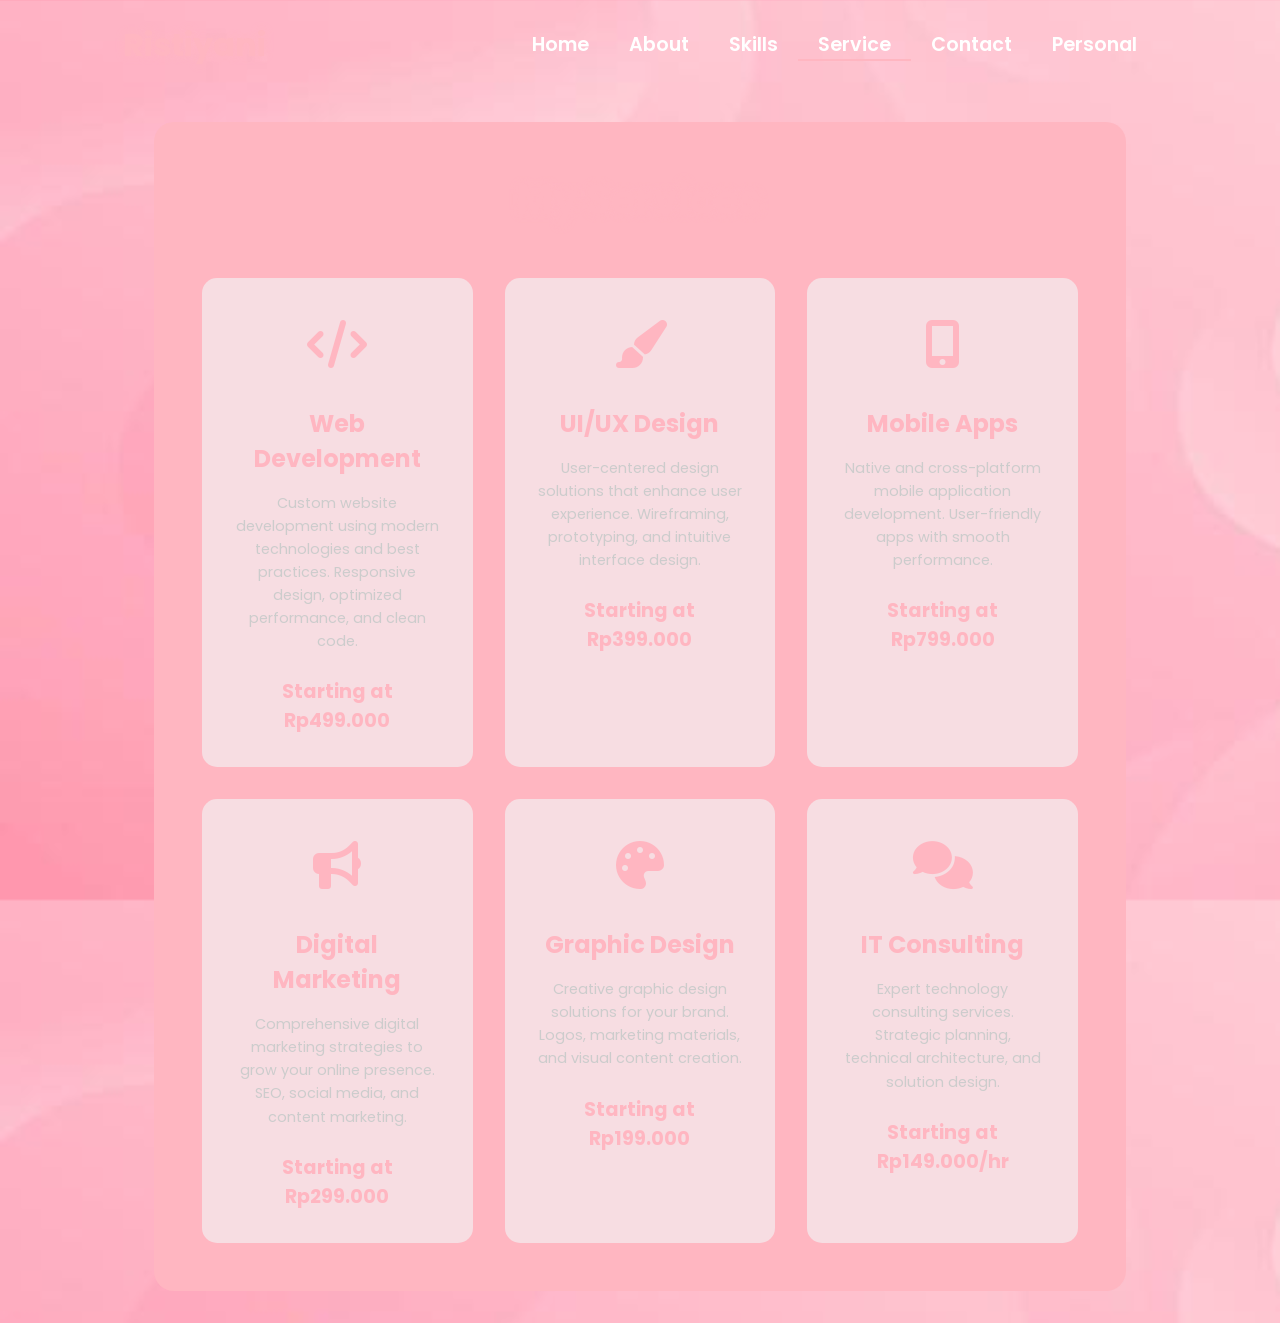
<file: service.html>
<!-- Subscribe Tamzidan Madiyin di YouTube -->

<!DOCTYPE html>
<html lang="en">
<head>
    <meta charset="UTF-8">
    <meta name="viewport" content="width=device-width, initial-scale=1.0">
    <link rel="stylesheet" href="https://cdnjs.cloudflare.com/ajax/libs/font-awesome/6.5.1/css/all.min.css">
    <link rel="stylesheet" href="https://unpkg.com/aos@next/dist/aos.css" />
    <style>
        @import url("https://fonts.googleapis.com/css2?family=Poppins:wght@100;200;300;400;500;600&display=swap");

        * {
            padding: 0;
            margin: 0;
            font-family: "Poppins", sans-serif;
            box-sizing: border-box;
        }

        body {
            width: 100%;
            height: 100vh;
            background-image: url("./img/bg.jpg");
            background-size: cover;
            overflow: auto;
            position: relative;
        }

        nav {
            width: 100%;
            height: 10vh;
            position: relative;
            z-index: 1000;
        }

        .nav-container {
            width: 100%;
            height: 100%;
            display: flex;
            justify-content: space-around;
            align-items: center;
        }

        .logo {
            color: white;
            font-size: 2rem;
            font-weight: bold;
        }

        .logo span {
            color: #FFB6C1; /* Light Pink */
            text-shadow: 0 0 10px #FFB6C1; /* Light Pink */
        }

        .hamburg, .cancel {
            cursor: pointer;
            position: absolute;
            right: 15px;
            top: 10px;
            color: white;
            display: none;
            font-size: clamp(2.5rem, 0.5rem + 5vw, 3rem);
        }

        .nav-container .links {
            display: flex;
        }

        .nav-container .links a {
            font-size: 1.2rem;
            color: white;
            margin: 0 20px;
            text-decoration: none;
            font-weight: 550;
            transition: 0.3s linear;
        }

        .nav-container .links a:hover {
            color: #FFB6C1; /* Light Pink */
            border-bottom: 2px solid #FFB6C1; /* Light Pink */
        }

        .nav-container .links .active {
            color: #FFB6C1; /* Light Pink */
            border-bottom: 2px solid #FFB6C1; /* Light Pink */
        }

        .dropdown {
            z-index: 1000;
            position: fixed;
            top: 0;
            left: 0;
            right: 0;
            transform: translateY(-500px);
            width: 100%;
            height: auto;
            backdrop-filter: blur(4px) brightness(40%);
            box-shadow: 0 0 20px black;
            transition: 0.2s linear;
        }

        .dropdown .links a {
            display: flex;
            color: white;
            text-decoration: none;
            padding: 15px 0;
            justify-content: center;
            align-items: center;
            transition: 0.2s linear;
        }

        .dropdown .links a:hover {
            background-color: #F7DDE2; /*soft PINK */
        }

        /* Service Section Styles */
        .services-container {
            width: 100%;
            min-height: 90vh;
            display: flex;
            justify-content: center;
            align-items: center;
            padding: 2rem;
        }

        .services-content {
            width: 80%;
            max-width: 1200px;
            background:  #FFB6C1; /* Light Pink */
            backdrop-filter: blur(10px);
            border-radius: 20px;
            padding: 3rem;
            color: white;
        }

        .services-header {
            text-align: center;
            margin-bottom: 3rem;
        }

        .services-header h1 {
            font-size: 2.5rem;
            color: #FFB6C1; /* Light Pink */
            text-shadow: 0 0 10px #FFB6C1; /* Light Pink */
            margin-bottom: 1rem;
        }

        .services-grid {
            display: grid;
            grid-template-columns: repeat(3, 1fr);
            gap: 2rem;
        }

        .service-card {
            background: #F7DDE2; /*soft PINK */
            border-radius: 15px;
            padding: 2rem;
            text-align: center;
            transition: all 0.3s ease;
            cursor: pointer;
        }

        .service-card:hover {
            transform: translateY(-10px);
            box-shadow: 0 0 20px #FFB6C1; /* Light Pink */
        }

        .service-icon {
            font-size: 3rem;
            color: #FFB6C1; /* Light Pink */
            margin-bottom: 1.5rem;
        }

        .service-title {
            font-size: 1.5rem;
            color: #FFB6C1; /* Light Pink */
            margin-bottom: 1rem;
        }

        .service-description {
            font-size: 0.9rem;
            line-height: 1.6;
            color: #cccccc;
        }

        .service-price {
            margin-top: 1.5rem;
            font-size: 1.2rem;
            color: #FFB6C1; /* Light Pink */
            font-weight: bold;
        }

        @media (max-height: 800px) {
            body {
                height: auto;
                min-height: 100vh;
            }
            
            .services-container {
                height: auto;
                min-height: 90vh;
            }
        }

        @media (max-width: 884px) {
            .services-grid {
                grid-template-columns: repeat(2, 1fr);
            }
            
            nav .logo {
                position: absolute;
                top: 16px;
                left: 15px;
                font-size: 1.5rem;
            }

            .nav-container .links {
                display: none;
            }

            .hamburg, .cancel {
                display: block;
            }
        }

        @media (max-width: 640px) {
            .services-container {
                padding: 1rem;
            }

            .services-content {
                width: 95%;
                padding: 1.5rem;
            }

            .services-grid {
                grid-template-columns: 1fr;
            }

            .services-header h1 {
                font-size: 2rem;
            }

            .service-card {
                padding: 1.5rem;
            }
        }
    </style>
    <title>Services - Portfolio Website</title>
</head>
<body>
    <nav>
        <div class="nav-container">
            <div class="logo" data-aos="zoom-in" data-aos-duration="1500">
                 <span>Ristiyani</span>
            </div>
            <div class="links">
                <div class="link" data-aos="fade-up" data-aos-duration="1500" data-aos-delay="100"><a href="index.html">Home</a></div>
                <div class="link" data-aos="fade-up" data-aos-duration="1500" data-aos-delay="200"><a href="about.html">About</a></div>
                <div class="link" data-aos="fade-up" data-aos-duration="1500" data-aos-delay="300"><a href="skill.html">Skills</a></div>
                <div class="link active" data-aos="fade-up" data-aos-duration="1500" data-aos-delay="400"><a href="service.html">Service</a></div>
                <div class="link" data-aos="fade-up" data-aos-duration="1500" data-aos-delay="500"><a href="contact.html">Contact</a></div>
                <div class="link" data-aos="fade-up" data-aos-duration="1500" data-aos-delay="500"><a
                        href="personal.html">Personal</a></div>
            </div>
        </div>
        <i class="fa-solid fa-bars hamburg" onclick="hamburg()"></i>
        <div class="dropdown">
            <div class="links">
                <a href="index.html">Home</a>
                <a href="about.html">About</a>
                <a href="skill.html">Skills</a>
                <a href="service.html">Service</a>
                <a href="contact.html">Contact</a>
                <a href="personal.html">Personal</a>
                <i class="fa-solid fa-xmark cancel" onclick="cancel()"></i>
            </div>
        </div>
    </nav>

    <div class="services-container">
        <div class="services-content">
            <div class="services-header" data-aos="fade-down" data-aos-duration="1500">
                <h1>My Services</h1>
            </div>
            <div class="services-grid">
                <!-- Web Development -->
                <div class="service-card" data-aos="fade-up" data-aos-duration="1500" data-aos-delay="100">
                    <div class="service-icon">
                        <i class="fas fa-code"></i>
                    </div>
                    <h3 class="service-title">Web Development</h3>
                    <p class="service-description">Custom website development using modern technologies and best practices. Responsive design, optimized performance, and clean code.</p>
                    <div class="service-price">Starting at Rp499.000</div>
                </div>

                <!-- UI/UX Design -->
                <div class="service-card" data-aos="fade-up" data-aos-duration="1500" data-aos-delay="300">
                    <div class="service-icon">
                        <i class="fas fa-paint-brush"></i>
                    </div>
                    <h3 class="service-title">UI/UX Design</h3>
                    <p class="service-description">User-centered design solutions that enhance user experience. Wireframing, prototyping, and intuitive interface design.</p>
                    <div class="service-price">Starting at Rp399.000</div>
                </div>

                <!-- Mobile App Development -->
                <div class="service-card" data-aos="fade-up" data-aos-duration="1500" data-aos-delay="500">
                    <div class="service-icon">
                        <i class="fas fa-mobile-alt"></i>
                    </div>
                    <h3 class="service-title">Mobile Apps</h3>
                    <p class="service-description">Native and cross-platform mobile application development. User-friendly apps with smooth performance.</p>
                    <div class="service-price">Starting at Rp799.000</div>
                </div>

                <!-- Digital Marketing -->
                <div class="service-card" data-aos="fade-up" data-aos-duration="1500" data-aos-delay="700">
                    <div class="service-icon">
                        <i class="fas fa-bullhorn"></i>
                    </div>
                    <h3 class="service-title">Digital Marketing</h3>
                    <p class="service-description">Comprehensive digital marketing strategies to grow your online presence. SEO, social media, and content marketing.</p>
                    <div class="service-price">Starting at Rp299.000</div>
                </div>

                <!-- Graphic Design -->
                <div class="service-card" data-aos="fade-up" data-aos-duration="1500" data-aos-delay="900">
                    <div class="service-icon">
                        <i class="fas fa-palette"></i>
                    </div>
                    <h3 class="service-title">Graphic Design</h3>
                    <p class="service-description">Creative graphic design solutions for your brand. Logos, marketing materials, and visual content creation.</p>
                    <div class="service-price">Starting at Rp199.000</div>
                </div>

                <!-- Consulting -->
                <div class="service-card" data-aos="fade-up" data-aos-duration="1500" data-aos-delay="1100">
                    <div class="service-icon">
                        <i class="fas fa-comments"></i>
                    </div>
                    <h3 class="service-title">IT Consulting</h3>
                    <p class="service-description">Expert technology consulting services. Strategic planning, technical architecture, and solution design.</p>
                    <div class="service-price">Starting at Rp149.000/hr</div>
                </div>
            </div>
        </div>
    </div>

    <script src="https://unpkg.com/aos@next/dist/aos.js"></script>
    <script>
        AOS.init({offset: 0});
        
        function hamburg() {
            const navbar = document.querySelector(".dropdown")
            navbar.style.transform = "translateY(0px)"
        }
        
        function cancel() {
            const navbar = document.querySelector(".dropdown")
            navbar.style.transform = "translateY(-500px)"
        }
    </script>
</body>
</html>

<!-- Subscribe Tamzidan Madiyin di YouTube -->
</file>
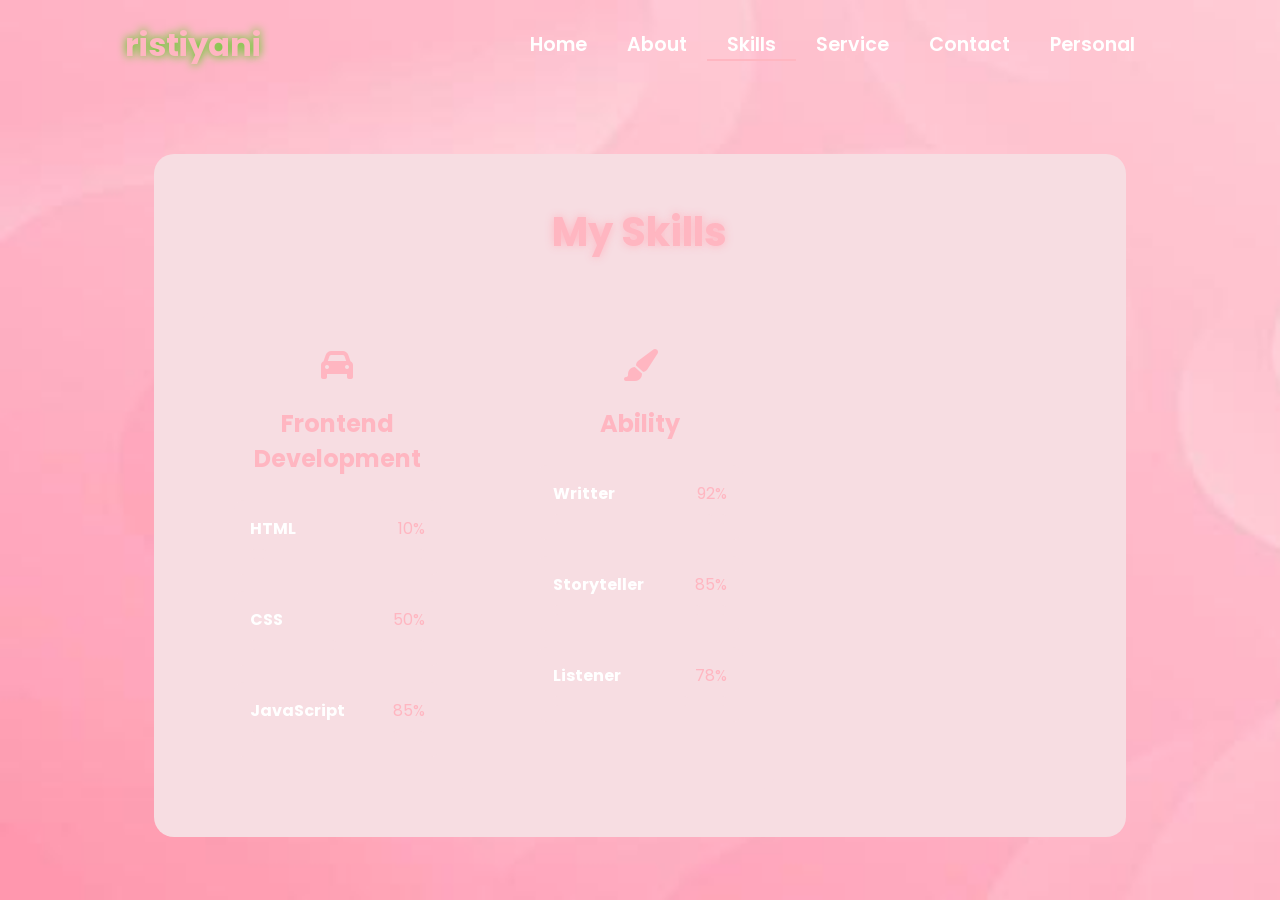
<file: skill.html>
<!-- Subscribe Tamzidan Madiyin di YouTube -->

<!DOCTYPE html>
<html lang="en">
<head>
    <meta charset="UTF-8">
    <meta name="viewport" content="width=device-width, initial-scale=1.0">
    <link rel="stylesheet" href="https://cdnjs.cloudflare.com/ajax/libs/font-awesome/6.5.1/css/all.min.css">
    <link rel="stylesheet" href="https://unpkg.com/aos@next/dist/aos.css" />
    <style>
        @import url("https://fonts.googleapis.com/css2?family=Poppins:wght@100;200;300;400;500;600&display=swap");

        * {
            padding: 0;
            margin: 0;
            font-family: "Poppins", sans-serif;
            box-sizing: border-box;
        }

        body {
            width: 100%;
            min-height: 100vh;
            background-image: url("./img/bg.jpg");
            background-size: cover;
            overflow-x: hidden;
            position: relative;
        }

        nav {
            width: 100%;
            height: 10vh;
            position: relative;
            z-index: 1000;
        }

        .nav-container {
            width: 100%;
            height: 100%;
            display: flex;
            justify-content: space-around;
            align-items: center;
        }

        .logo {
            color: white;
            font-size: 2rem;
            font-weight: bold;
        }

        .logo span {
            color: #FFB6C1; /* Light Pink */
            text-shadow: 0 0 10px rgb(58, 211, 3);
        }

        .hamburg, .cancel {
            cursor: pointer;
            position: absolute;
            right: 15px;
            top: 10px;
            color: white;
            display: none;
            font-size: clamp(2.5rem, 0.5rem + 5vw, 3rem);
        }

        .nav-container .links {
            display: flex;
        }

        .nav-container .links a {
            font-size: 1.2rem;
            color: white;
            margin: 0 20px;
            text-decoration: none;
            font-weight: 550;
            transition: 0.3s linear;
        }

        .nav-container .links a:hover {
            color: #FFB6C1; /* Light Pink */
            border-bottom: 2px solid #FFB6C1; /* Light Pink */
        }

        .nav-container .links .active {
            color: #FFB6C1; /* Light Pink */
            border-bottom: 2px solid #FFB6C1; /* Light Pink */ ;
        }

        .dropdown {
            z-index: 1000;
            position: fixed;
            top: 0;
            left: 0;
            right: 0;
            transform: translateY(-500px);
            width: 100%;
            height: auto;
            backdrop-filter: blur(4px) brightness(40%);
            box-shadow: 0 0 20px black;
            transition: 0.2s linear;
        }

        .dropdown .links a {
            display: flex;
            color: white;
            text-decoration: none;
            padding: 15px 0;
            justify-content: center;
            align-items: center;
            transition: 0.2s linear;
        }

        .dropdown .links a:hover {
            background-color: #F7DDE2; /*soft PINK */
        }

        /* Skills Section Styles */
        .skills-container {
            width: 100%;
            min-height: 90vh;
            display: flex;
            justify-content: center;
            align-items: center;
            padding: 2rem;
            position: relative;
            z-index: 1;
        }

        .skills-content {
            width: 80%;
            max-width: 1200px;
            background: #F7DDE2; /*soft PINK */
            backdrop-filter: blur(10px);
            border-radius: 20px;
            padding: 3rem;
            color: white;
            /* box-shadow: 0 0 30px rgba(58, 211, 3, 0.3); */
        }

        .skills-header {
            text-align: center;
            margin-bottom: 3rem;
        }

        .skills-header h1 {
            font-size: 2.5rem;
            color: #FFB6C1; /* Light Pink */
            text-shadow: 0 0 10px #FFB6C1; /* Light Pink */
            margin-bottom: 1rem;
        }

        .skills-grid {
            display: grid;
            grid-template-columns: repeat(3, 1fr);
            gap: 2rem;
        }

        .skill-category {
            background:#F7DDE2; /*soft PINK */
            border-radius: 15px;
            padding: 2rem;
            transition: 0.3s ease;
        }

        .skill-category:hover {
            transform: translateY(-10px);
            box-shadow: 0 0 20px #F7DDE2; /*soft PINK */
        }

        .skill-category h2 {
            color: #FFB6C1; /* Light Pink */
            font-size: 1.5rem;
            margin-bottom: 1.5rem;
            text-align: center;
        }

        .skill-list {
            display: flex;
            flex-direction: column;
            gap: 1rem;
        }

        .skill-item {
            background: #F7DDE2; /*soft PINK */
            border-radius: 10px;
            padding: 1rem;
        }

        .skill-info {
            display: flex;
            justify-content: space-between;
            margin-bottom: 0.5rem;
        }

        .skill-info h3 {
            font-size: 1rem;
            color: white;
        }

        .skill-info span {
            color: #FFB6C1; /* Light Pink */
        }

        .progress-bar {
            width: 100%;
            height: 10px;
            background: #F7DDE2; /*soft PINK */
            border-radius: 5px;
            overflow: hidden;
        }

        .progress {
            height: 100%;
            background: #F7DDE2; /*soft PINK */
            border-radius: 5px;
            transition: width 1.5s ease-in-out;
        }

        .skill-icon {
            font-size: 2rem;
            color: #FFB6C1; /* Light Pink */
            margin-bottom: 1rem;
            text-align: center;
        }

        @media (max-width: 884px) {
            .skills-grid {
                grid-template-columns: repeat(2, 1fr);
            }
            
            nav .logo {
                position: absolute;
                top: 16px;
                left: 15px;
                font-size: 1.5rem;
                /* z-index: 1001; */
            }

            .nav-container .links {
                display: none;
            }

            .hamburg, .cancel {
                display: block;
                /* z-index: 1001; */
            }
        }

        @media (max-width: 440px) {
            .skills-container {
                padding: 1rem;
            }

            .skills-content {
                width: 95%;
                padding: 1.5rem;
            }

            .skills-grid {
                grid-template-columns: 1fr;
            }

            .skills-header h1 {
                font-size: 1.8rem;
            }

            .skill-category {
                padding: 1.5rem;
            }

            .skill-category h2 {
                font-size: 1.3rem;
            }

            .skill-icon {
                font-size: 1.5rem;
            }
        }
    </style>
    <title>Skills - Portfolio Website</title>
</head>
<body>
    <nav>
        <div class="nav-container">
            <div class="logo" data-aos="zoom-in" data-aos-duration="1500">
                 <span>ristiyani</span>
            </div>
            <div class="links">
                <div class="link" data-aos="fade-up" data-aos-duration="1500" data-aos-delay="100"><a href="index.html">Home</a></div>
                <div class="link" data-aos="fade-up" data-aos-duration="1500" data-aos-delay="200"><a href="about.html">About</a></div>
                <div class="link active" data-aos="fade-up" data-aos-duration="1500" data-aos-delay="300"><a href="skill.html">Skills</a></div>
                <div class="link" data-aos="fade-up" data-aos-duration="1500" data-aos-delay="400"><a href="service.html">Service</a></div>
                <div class="link" data-aos="fade-up" data-aos-duration="1500" data-aos-delay="500"><a href="contact.html">Contact</a></div>
                <div class="link" data-aos="fade-up" data-aos-duration="1500" data-aos-delay="500"><a
                        href="personal.html">Personal</a></div>
            </div>
        </div>
        <i class="fa-solid fa-bars hamburg" onclick="hamburg()"></i>
        <div class="dropdown">
            <div class="links">
                <a href="index.html">Home</a>
                <a href="about.html">About</a>
                <a href="skill.html">Skills</a>
                <a href="service.html">Service</a>
                <a href="contact.html">Contact</a>
                <a href="personal.html">Personal</a>
                <i class="fa-solid fa-xmark cancel" onclick="cancel()"></i>
            </div>
        </div>
    </nav>

    <div class="skills-container">
        <div class="skills-content">
            <div class="skills-header" data-aos="fade-down" data-aos-duration="1500">
                <h1>My Skills</h1>
            </div>
            <div class="skills-grid">
                <!-- Frontend Development -->
                <div class="skill-category" data-aos="fade-up" data-aos-duration="1500" data-aos-delay="100">
                    <div class="skill-icon">
                        <i class="fa fa-car"></i>
                    </div>
                    <h2>Frontend Development</h2>
                    <div class="skill-list">
                        <div class="skill-item">
                            <div class="skill-info">
                                <h3>HTML</h3>
                                <span>10%</span>
                            </div>
                            <div class="progress-bar">
                                <div class="progress" style="width: 10%"></div>
                            </div>
                        </div>
                        <div class="skill-item">
                            <div class="skill-info">
                                <h3>CSS</h3>
                                <span>50%</span>
                            </div>
                            <div class="progress-bar">
                                <div class="progress" style="width: 50%"></div>
                            </div>
                        </div>
                        <div class="skill-item">
                            <div class="skill-info">
                                <h3>JavaScript</h3>
                                <span>85%</span>
                            </div>
                            <div class="progress-bar">
                                <div class="progress" style="width: 85%"></div>
                            </div>
                        </div>
                    </div>
                </div>

                
                

                <!-- Design Tools -->
                <div class="skill-category" data-aos="fade-up" data-aos-duration="1500" data-aos-delay="500">
                    <div class="skill-icon">
                        <i class="fas fa-paint-brush"></i>
                    </div>
                    <h2>Ability</h2>
                    <div class="skill-list">
                        <div class="skill-item">
                            <div class="skill-info">
                                <h3>Writter</h3>
                                <span>92%</span>
                            </div>
                            <div class="progress-bar">
                                <div class="progress" style="width: 92%"></div>
                            </div>
                        </div>
                        <div class="skill-item">
                            <div class="skill-info">
                                <h3>Storyteller</h3>
                                <span>85%</span>
                            </div>
                            <div class="progress-bar">
                                <div class="progress" style="width: 85%"></div>
                            </div>
                        </div>
                        <div class="skill-item">
                            <div class="skill-info">
                                <h3>Listener</h3>
                                <span>78%</span>
                            </div>
                            <div class="progress-bar">
                                <div class="progress" style="width: 78%"></div>
                            </div>
                        </div>
                    </div>
                </div>
            </div>
        </div>
    </div>

    <script src="https://unpkg.com/aos@next/dist/aos.js"></script>
    <script>
        AOS.init({offset: 0});
        
        function hamburg() {
            const navbar = document.querySelector(".dropdown")
            navbar.style.transform = "translateY(0px)"
        }
        
        function cancel() {
            const navbar = document.querySelector(".dropdown")
            navbar.style.transform = "translateY(-500px)"
        }
    </script>
</body>
</html>

<!-- Subscribe Tamzidan Madiyin di YouTube -->
</file>
